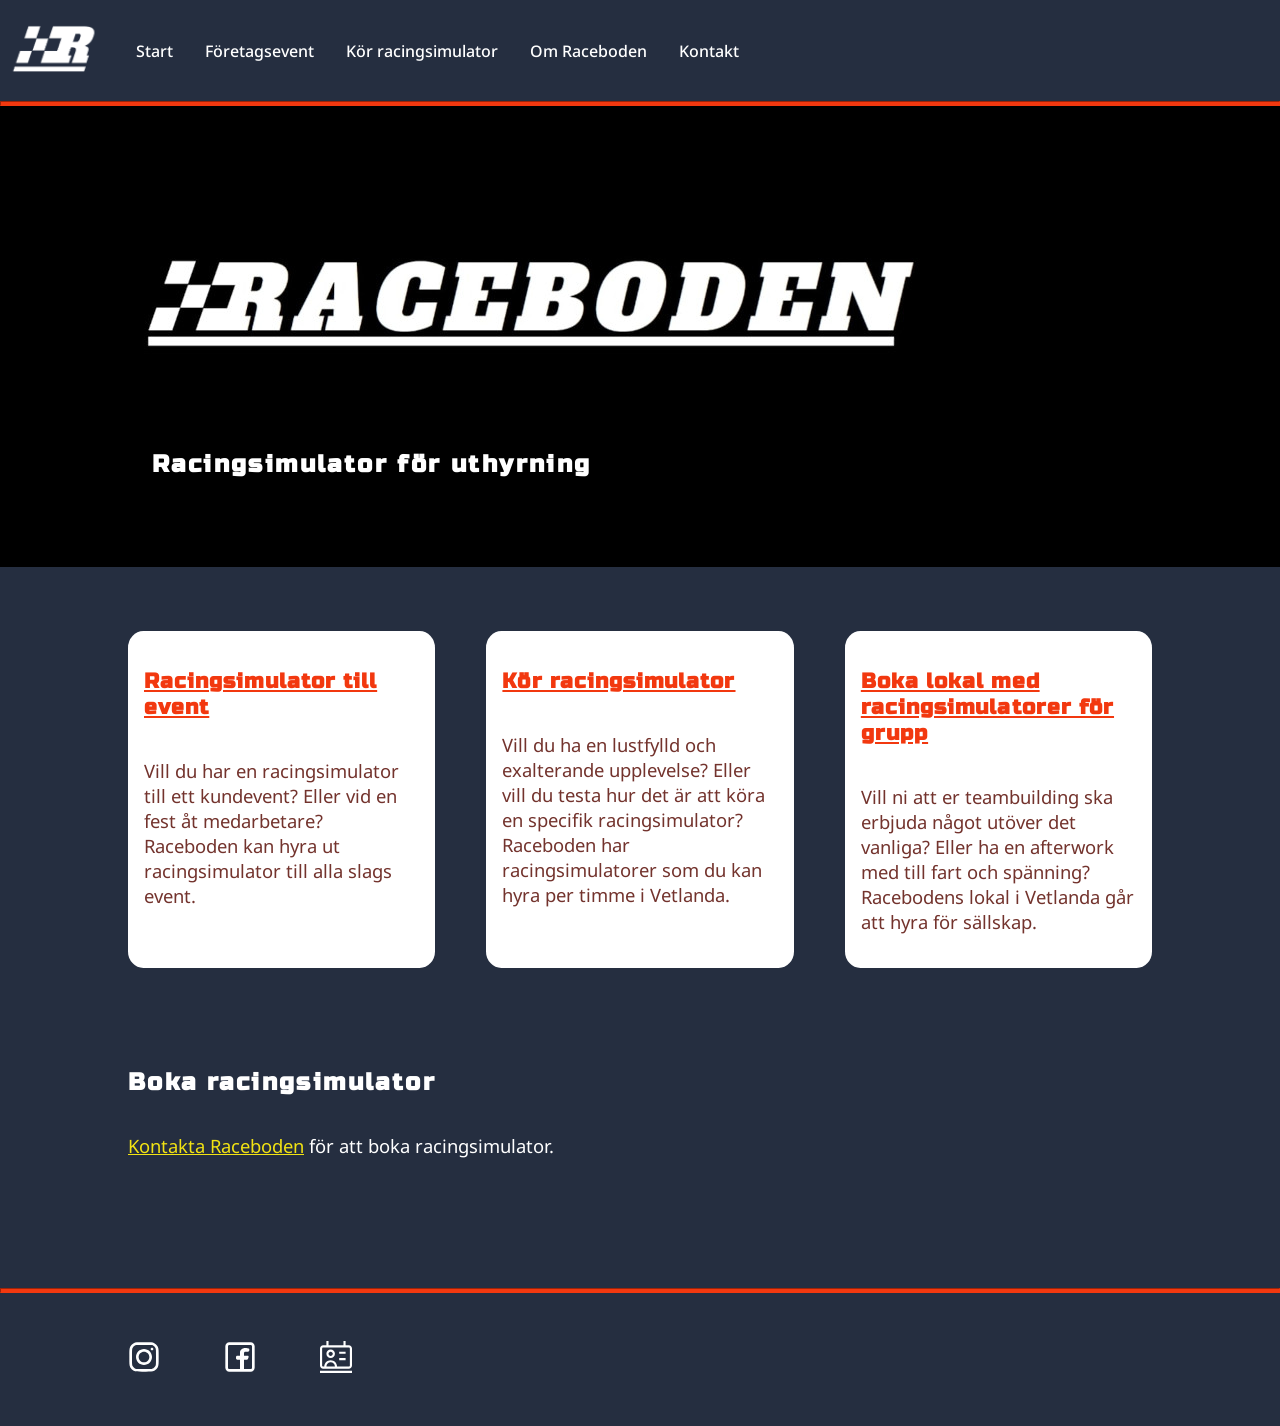
<file: index.html>
<!doctype html>
<html lang="sv">
    <head>
        <meta charset="UTF-8">
        <meta name="viewport" content="width=device-width, initial-scale=1">
        <title>Start Raceboden</title>
        <link rel="stylesheet" href="style.css">
    </head>
    <body>
        <!--skipplänk-->
        <a href="#main-content" class="skip-link">Till innehåll</a>
        <!--skipplänk slut-->

        <!-- Navigationsmeny-->
        <nav>
            <div class="logo">
            <img  src="./images/transparent_background200.png" width="200" height="200" alt="Raceboden">
            </div>
            <ul class="nav">
                <li><a href="./index.html">Start</a></li>
                <li><a href="./foretagsevent.html">Företagsevent</a></li>
                <li><a href="./kor_racingsimulator.html">Kör racingsimulator</a></li>
                <li><a href="./om_raceboden.html">Om Raceboden</a></li>
                <li><a href="./kontakt.html">Kontakt</a></li>
            </ul>
        </nav>
        <hr>
        <!-- Navigationsmeny slut-->

        <!-- Hero -->
        <div class="wrapper">
        <header class="hero" id="main-content">
            <h1><img src="./images/Logga800px.jpg" height="400" width="800" alt="Raceboden"></h1>
            <h2 id="hero-h2">Racingsimulator för uthyrning</h2>
        </header>
        </div>
        <!-- Hero slut-->

        <!-- Innehåll -->
        <main >
            <section>
            <div class="card">
                <h3><a href="./foretagsevent.html">Racingsimulator till event</a></h3>
                <p>
                    Vill du har en racingsimulator till ett kundevent? Eller vid en fest åt medarbetare?
                    Raceboden kan hyra ut racingsimulator till alla slags event. 
                </p>
            </div>
            <div class="card">
                <h3><a href="./kor_racingsimulator.html">Kör racingsimulator</a></h3>
                <p>
                    Vill du ha en lustfylld och exalterande upplevelse? Eller vill du testa hur det är att köra en specifik racingsimulator? 
                    Raceboden har racingsimulatorer som du kan hyra per timme i Vetlanda.
                </p>
            </div>
            <div class="card">
                <h3><a href="./kor_racingsimulator.html">Boka lokal med racingsimulatorer för grupp</a></h3>
                <p>
                    Vill ni att er teambuilding ska erbjuda något utöver det vanliga? Eller ha en afterwork med till fart och spänning? 
                    Racebodens lokal i Vetlanda går att hyra för sällskap. 
                </p>
            </div>
            </section>

            <section>
            <div class="single_card">
                <h2>Boka racingsimulator</h2>
                <p><a href="./kontakt.html">Kontakta Raceboden</a> för att boka racingsimulator.</p>
            </div>
            </section>
        </main>
        <!-- Innehåll slut-->

        <!--Footer-->
        <hr>
        <footer>
        <ul>
            <li><a href="https://www.instagram.com/raceboden/"><img src="./images/instagram-svgrepo-com.svg" alt="Instagram"></a></li>
            <li><a href="https://www.facebook.com/p/Raceboden-61559526594777/?checkpoint_src=any"><img src="./images/facebook-svgrepo-com.svg" alt="Facebook"></a></li>
            <li><a href="./kontakt.html"><img src="./images/contact-svgrepo-com.svg" alt="Kontakt"></a></li>
        </ul>
        </footer>
        <!--Footer-->

    </body>
</html>
</file>
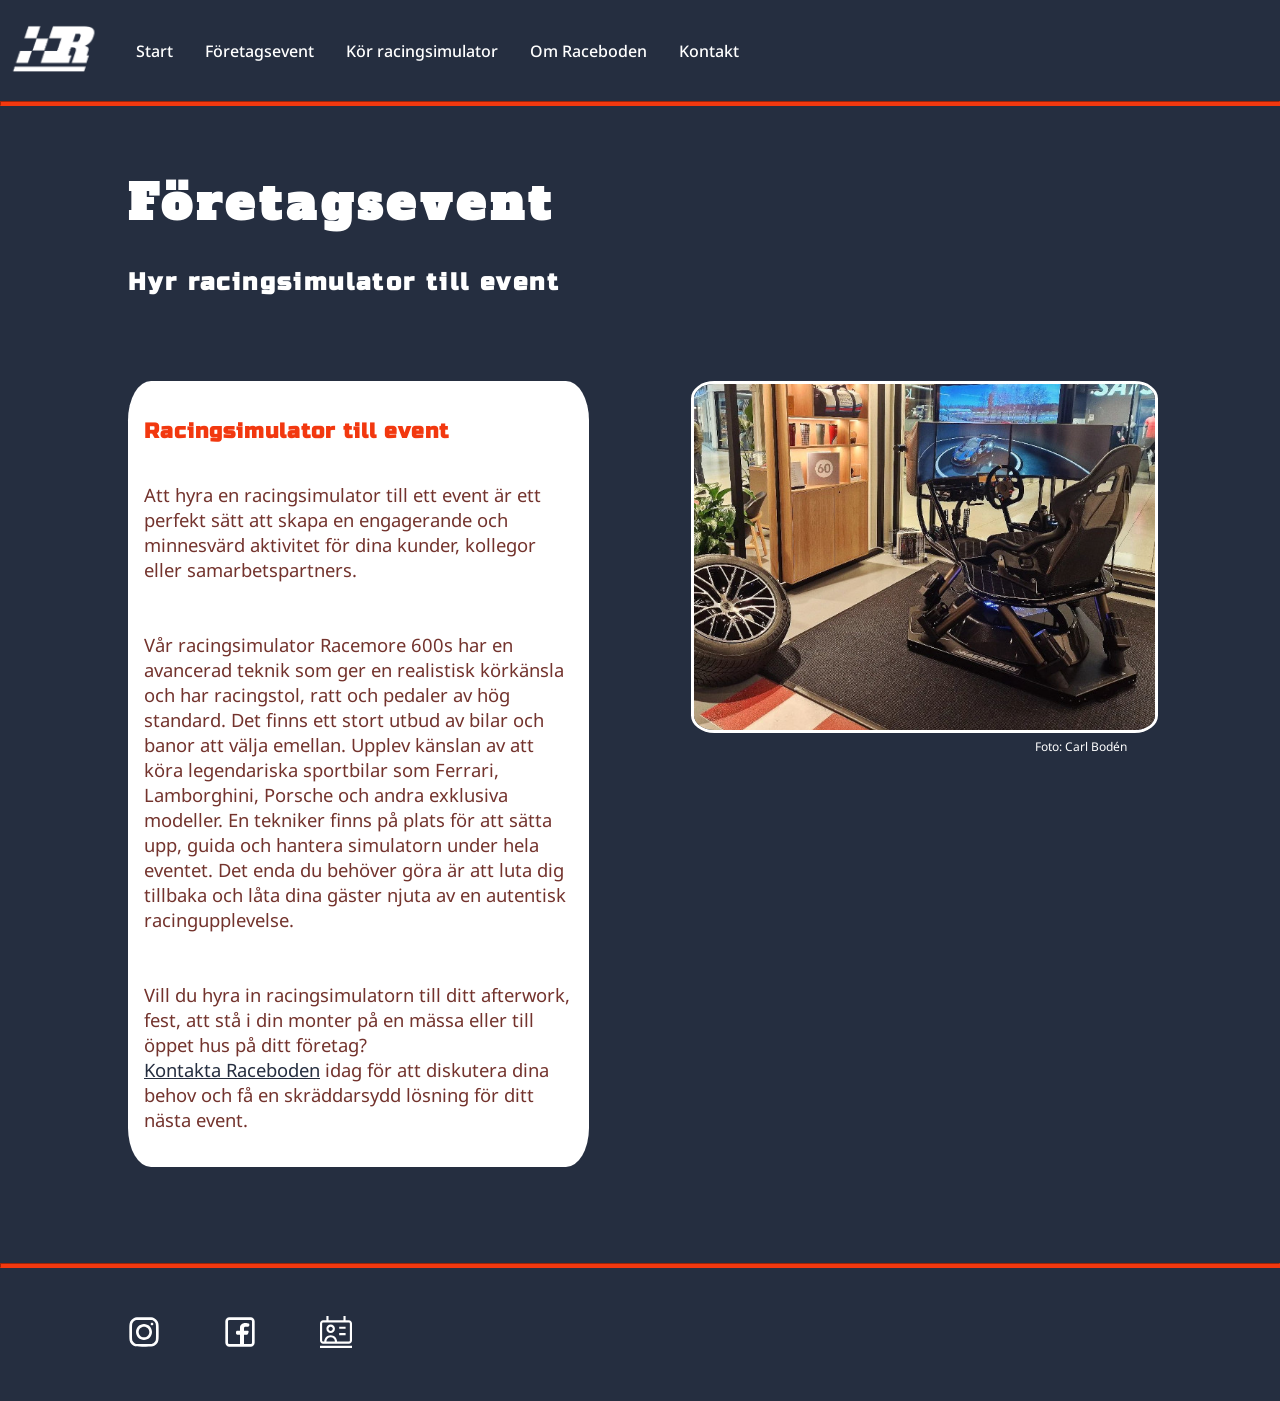
<file: foretagsevent.html>
<!doctype html>
<html lang="sv">
    <head>
        <meta charset="UTF-8">
        <meta name="viewport" content="width=device-width, initial-scale=1">
        <title>Företagsevent Raceboden</title>
        <link rel="stylesheet" href="style.css">
    </head>
    <body>
        <!--skipplänk-->
        <a href="#main-content" class="skip-link">Till innehåll</a>
        <!--skipplänk slut-->

       <!-- Navigationsmeny-->
       <nav>
        <div class="logo">
        <img  src="./images/transparent_background200.png" width="200" height="200" alt="Raceboden">
        </div>
        <div>
        <ul class="nav">
            <li><a href="./index.html">Start</a></li>
            <li><a href="./foretagsevent.html">Företagsevent</a></li>
            <li><a href="./kor_racingsimulator.html">Kör racingsimulator</a></li>
            <li><a href="./om_raceboden.html">Om Raceboden</a></li>
            <li><a href="./kontakt.html">Kontakt</a></li>
        </ul>
        </div>
    </nav>
    <hr>
    <!-- Navigationsmeny slut-->

    <!--header-->
        <header id="main-content">
            <h1>Företagsevent</h1>
            <h2>Hyr racingsimulator till event</h2>
        </header>
    <!--header slut-->

    <!--Innehåll-->
        <main>
            <section>
            <div class="card2">
                <h3>Racingsimulator till event</h3>
                <p>
                    Att hyra en racingsimulator till ett event är ett perfekt sätt att skapa en engagerande och minnesvärd aktivitet för dina kunder, kollegor eller samarbetspartners. 
                </p>
                <p>
                    Vår racingsimulator Racemore 600s har en avancerad teknik som ger en realistisk körkänsla och har racingstol, ratt och pedaler av hög standard. Det finns ett stort utbud av bilar och banor att välja emellan. 
                    Upplev känslan av att köra legendariska sportbilar som Ferrari, Lamborghini, Porsche och andra exklusiva modeller. 
                    En tekniker finns på plats för att sätta upp, guida och hantera simulatorn under hela eventet. Det enda du behöver göra är att luta dig tillbaka och låta dina gäster njuta av en autentisk racingupplevelse.
                </p>
                <p>
                    Vill du hyra in racingsimulatorn till ditt afterwork, fest, att stå i din monter på en mässa eller till öppet hus på ditt företag? 
                    <br><a href="./kontakt.html" class="contact">Kontakta Raceboden</a> idag för att diskutera dina behov och få en skräddarsydd lösning för ditt nästa event.
                </p>
            </div>
            
            <figure>
                <img src="./images/event640px.jpg" height="480" width="640" alt="Simulator uppställd i en monter">
                <figcaption>Foto: Carl Bodén</figcaption>
              </figure>
            </section>
        </main>
    <!--Innehåll slut-->

    <!--Footer-->
        <hr>
        <footer>
            <ul>
                <li><a href="https://www.instagram.com/raceboden/"><img src="./images/instagram-svgrepo-com.svg" alt="Instagram"></a></li>
                <li><a href="https://www.facebook.com/p/Raceboden-61559526594777/?checkpoint_src=any"><img src="./images/facebook-svgrepo-com.svg" alt="Facebook"></a></li>
                <li><a href="./kontakt.html"><img src="./images/contact-svgrepo-com.svg" alt="Kontakt"></a></li>
            </ul>
            </footer>
    <!--Footer slut-->

    </body>
</html>
</file>
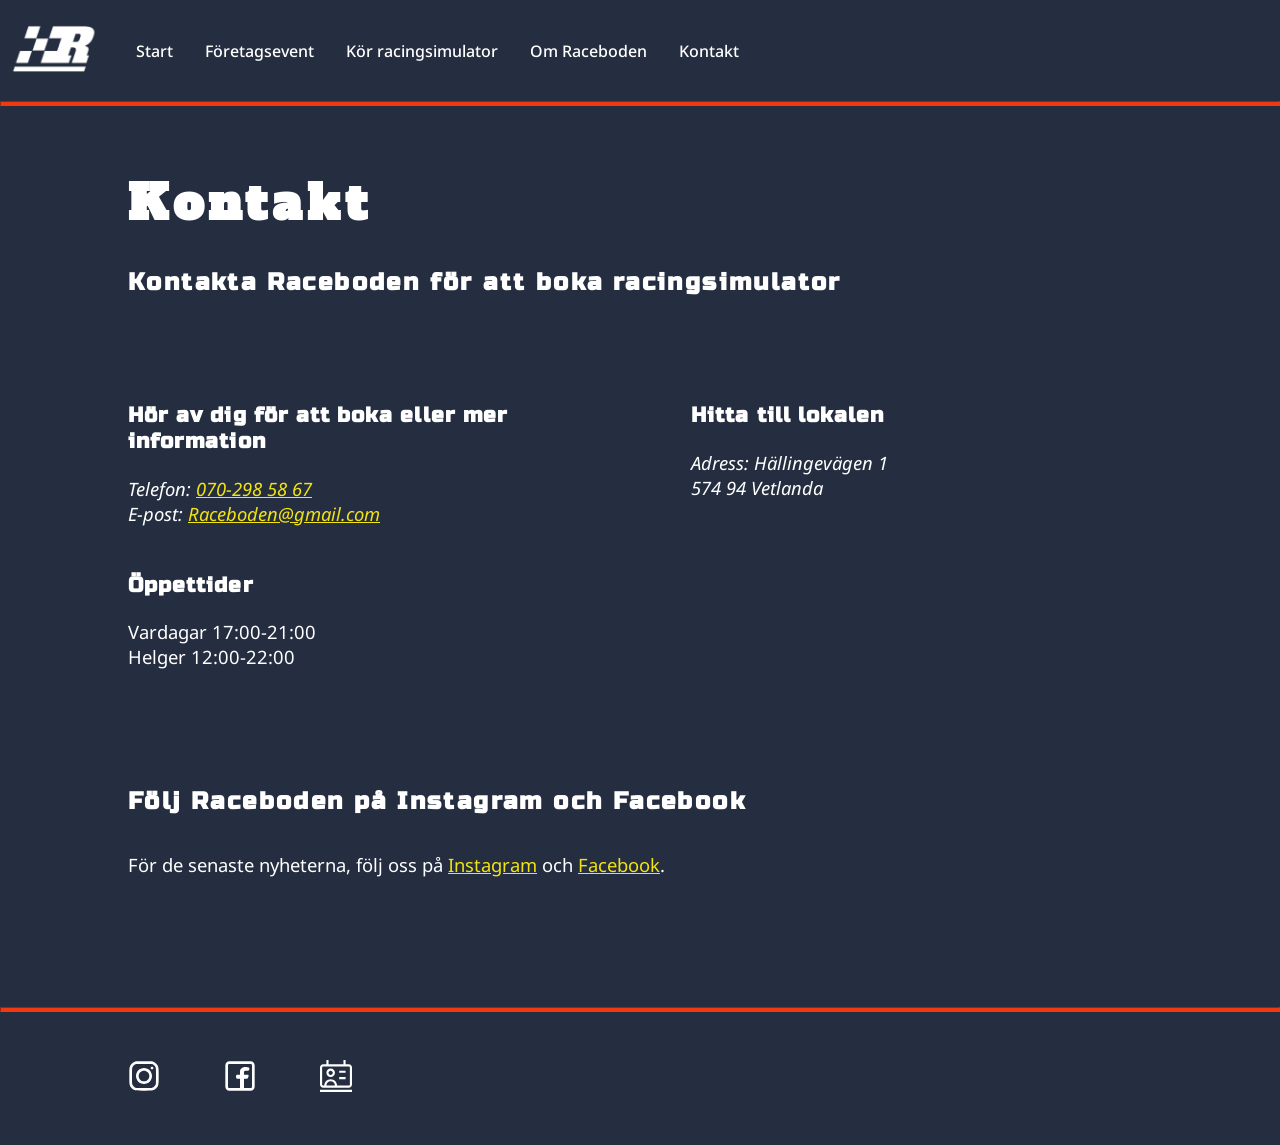
<file: kontakt.html>
<!doctype html>
<html lang="sv">
    <head>
        <meta charset="UTF-8">
        <meta name="viewport" content="width=device-width, initial-scale=1">
        <title>Kontakt</title>
        <link rel="stylesheet" href="style.css">
    </head>
    <body>
        <!--skipplänk-->
        <a href="#main-content" class="skip-link">Till innehåll</a>
        <!--skipplänk slut-->

       <!-- Navigationsmeny-->
       <nav>
        <div class="logo">
        <img  src="./images/transparent_background200.png" width="200" height="200" alt="Raceboden">
        </div>
        <div>
        <ul class="nav">
            <li><a href="./index.html">Start</a></li>
            <li><a href="./foretagsevent.html">Företagsevent</a></li>
            <li><a href="./kor_racingsimulator.html">Kör racingsimulator</a></li>
            <li><a href="./om_raceboden.html">Om Raceboden</a></li>
            <li><a href="./kontakt.html">Kontakt</a></li>
        </ul>
        </div>
    </nav>
    <hr>
    <!-- Navigationsmeny slut-->

    <!--header-->
        <header id="main-content">
            <h1>Kontakt</h1>
            <h2>Kontakta Raceboden för att boka racingsimulator</h2>
        </header>
    <!--header slut-->

    <!--Innehåll-->
        <main>
            <section>
            <div class="adresscard">
                <h3>Hör av dig för att boka eller mer information</h3>
                <address>
                Telefon: <a href="tel:+46702985867">070-298 58 67</a>
                <br>
                E-post: <a href="mailto:Raceboden@gmail.com">Raceboden@gmail.com</a>
                </address>
                
                <br>
                <h3>Öppettider</h3>
                <p>Vardagar 17:00-21:00 <br>
                Helger    12:00-22:00    
                </p>
            </div>
            
            <div class="adresscard">
                <h3>Hitta till lokalen</h3>
                <address>
                Adress: Hällingevägen 1<br>
                574 94 Vetlanda
                </address>
                <br>
                <iframe src="https://www.google.com/maps/embed?pb=!1m18!1m12!1m3!1d3874.441443642085!2d15.006004251677929!3d57.425797921924215!2m3!1f0!2f0!3f0!3m2!1i1024!2i768!4f13.1!3m3!1m2!1s0x465759805d2efe4d%3A0x4378674d64b94e01!2sRaceboden%20%2FSimraceteknik!5e0!3m2!1ssv!2sse!4v1733399798135!5m2!1ssv!2sse" 
                width="640" 
                height="480" 
                style="border: 0;" 
                allowfullscreen="" 
                loading="lazy" 
                referrerpolicy="no-referrer-when-downgrade">
                </iframe>
            </div>
            </section>

            <section>
                <div class="single_card">
                    <h2>Följ Raceboden på Instagram och Facebook</h2>
                    <p>För de senaste nyheterna, följ oss på <a href="https://www.instagram.com/raceboden/">Instagram</a> och
                    <a href="https://www.facebook.com/p/Raceboden-61559526594777/?checkpoint_src=any">Facebook</a>.
                    </p>
                </div>
            </section>
        </main>
    <!--Innehåll slut-->

    <!--Footer-->
        <hr>
        <footer>
            <ul>
                <li><a href="https://www.instagram.com/raceboden/"><img src="./images/instagram-svgrepo-com.svg" alt="Instagram"></a></li>
                <li><a href="https://www.facebook.com/p/Raceboden-61559526594777/?checkpoint_src=any"><img src="./images/facebook-svgrepo-com.svg" alt="Facebook"></a></li>
                <li><a href="./kontakt.html"><img src="./images/contact-svgrepo-com.svg" alt="Kontakt"></a></li>
            </ul>
            </footer>
        <!--Footer slut-->

    </body>
</html>
</file>
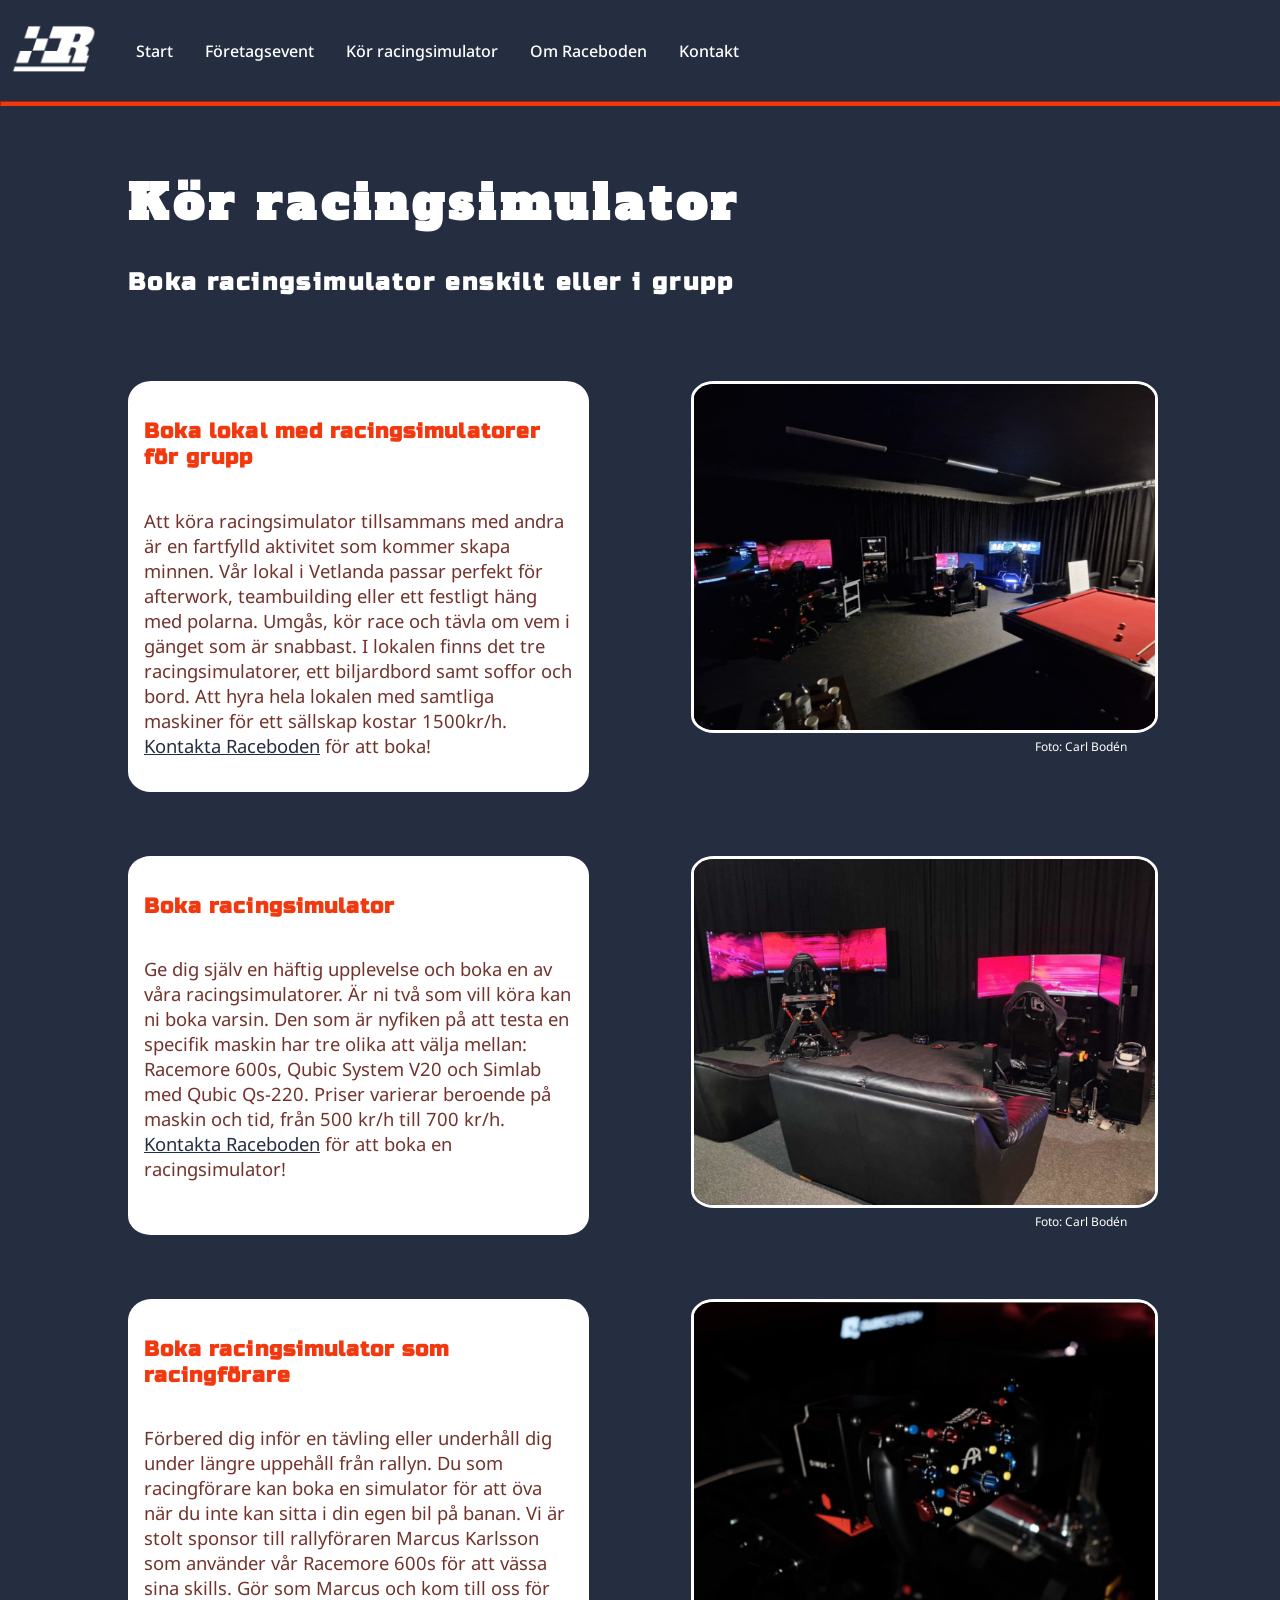
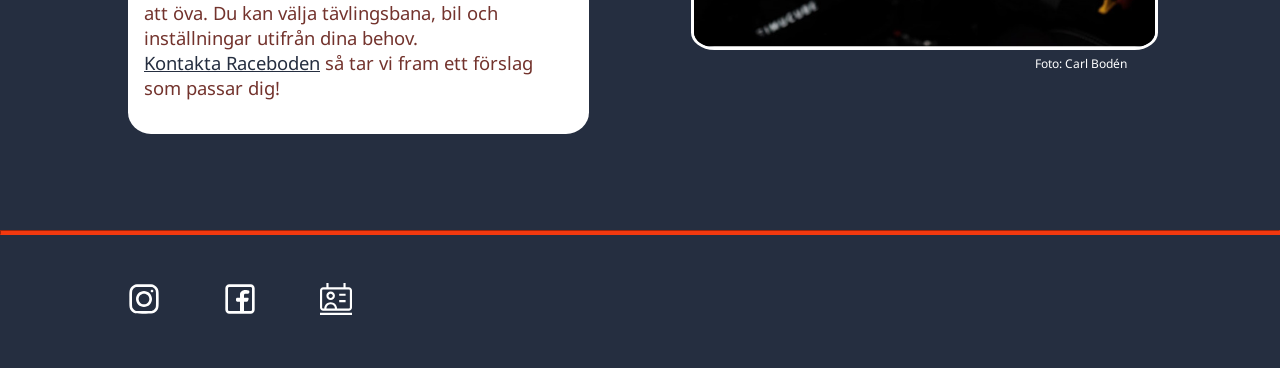
<file: kor_racingsimulator.html>
<!doctype html>
<html lang="sv">
    <head>
        <meta charset="UTF-8">
        <meta name="viewport" content="width=device-width, initial-scale=1">
        <title>Kör racingsimulator Raceboden</title>
        <link rel="stylesheet" href="style.css">
    </head>
    <body>
        <!--skipplänk-->
        <a href="#main-content" class="skip-link">Till innehåll</a>
        <!--skipplänk slut-->

       <!-- Navigationsmeny-->
       <nav>
        <div class="logo">
        <img  src="./images/transparent_background200.png" width="200" height="200" alt="Raceboden">
        </div>
        <div>
        <ul class="nav">
            <li><a href="./index.html">Start</a></li>
            <li><a href="./foretagsevent.html">Företagsevent</a></li>
            <li><a href="./kor_racingsimulator.html">Kör racingsimulator</a></li>
            <li><a href="./om_raceboden.html">Om Raceboden</a></li>
            <li><a href="./kontakt.html">Kontakt</a></li>
        </ul>
        </div>
    </nav>
    <hr>
    <!-- Navigationsmeny slut-->

    <!--header-->
        <header id="main-content">
            <h1>Kör racingsimulator</h1>
            <h2>Boka racingsimulator enskilt eller i grupp</h2>
        </header>
    <!--header slut-->

    <!--Innehåll-->
        <main>
            <section>
            <div class="card2">
                <h3>Boka lokal med racingsimulatorer för grupp</h3>
                <p>
                    Att köra racingsimulator tillsammans med andra är en fartfylld aktivitet som kommer skapa minnen. 
                    Vår lokal i Vetlanda passar perfekt för afterwork, teambuilding eller ett festligt häng med polarna. 
                    Umgås, kör race och tävla om vem i gänget som är snabbast. I lokalen finns det tre racingsimulatorer, ett biljardbord samt soffor och bord. 
                    Att hyra hela lokalen med samtliga maskiner för ett sällskap kostar 1500kr/h. 
                    <br><a href="./kontakt.html" class="contact">Kontakta Raceboden</a> för att boka!
                </p>
            </div>
            <figure>
                <img src="./images/lokal640px.jpg" height="480" width="640" alt="Lokal med tre racingsimulatorer, två soffor och ett biljardbord">
                <figcaption>Foto: Carl Bodén</figcaption>
              </figure>
            </section>

            <section>
            <div class="card2">
                <h3>Boka racingsimulator</h3>
                <p>
                    Ge dig själv en häftig upplevelse och boka en av våra racingsimulatorer. Är ni två som vill köra kan ni boka varsin. 
                    Den som är nyfiken på att testa en specifik maskin har tre olika att välja mellan: Racemore 600s, Qubic System V20 och Simlab med Qubic Qs-220. 
                    Priser varierar beroende på maskin och tid, från 500 kr/h till 700 kr/h. 
                    <br><a href="./kontakt.html" class="contact">Kontakta Raceboden</a> för att boka en racingsimulator!
                </p>
            </div>
            <figure>
                <img src="./images/två_simulatorer640.jpg" height="480" width="640" alt="Två racingsimulatorer">
                <figcaption>Foto: Carl Bodén</figcaption>
              </figure>

            </section>

            <section>
            <div class="card2">
                <h3>Boka racingsimulator som racingförare</h3>
                <p>
                    Förbered dig inför en tävling eller underhåll dig under längre uppehåll från rallyn. Du som racingförare kan boka en simulator för att öva när du inte kan sitta i din egen bil på banan. 
                    Vi är stolt sponsor till rallyföraren Marcus Karlsson som använder vår Racemore 600s för att vässa sina skills. Gör som Marcus och kom till oss för att öva. 
                    Du kan välja tävlingsbana, bil och inställningar utifrån dina behov. 
                    <br><a href="./kontakt.html" class="contact">Kontakta Raceboden</a> så tar vi fram ett förslag som passar dig!
                </p>
            </div>
            <figure>
                <img src="./images/maskindelar_lampor640px.jpg" height="480" width="640" alt="">
                <figcaption>Foto: Carl Bodén</figcaption>
              </figure>

            </section>
        </main>
    <!--Innehåll slut-->

    <!--Footer-->
        <hr>
        <footer>
            <ul>
                <li><a href="https://www.instagram.com/raceboden/"><img src="./images/instagram-svgrepo-com.svg" alt="Instagram"></a></li>
                <li><a href="https://www.facebook.com/p/Raceboden-61559526594777/?checkpoint_src=any"><img src="./images/facebook-svgrepo-com.svg" alt="Facebook"></a></li>
                <li><a href="./kontakt.html"><img src="./images/contact-svgrepo-com.svg" alt="Kontakt"></a></li>
            </ul>
            </footer>
    <!--Footer slut-->

    </body>
</html>
</file>
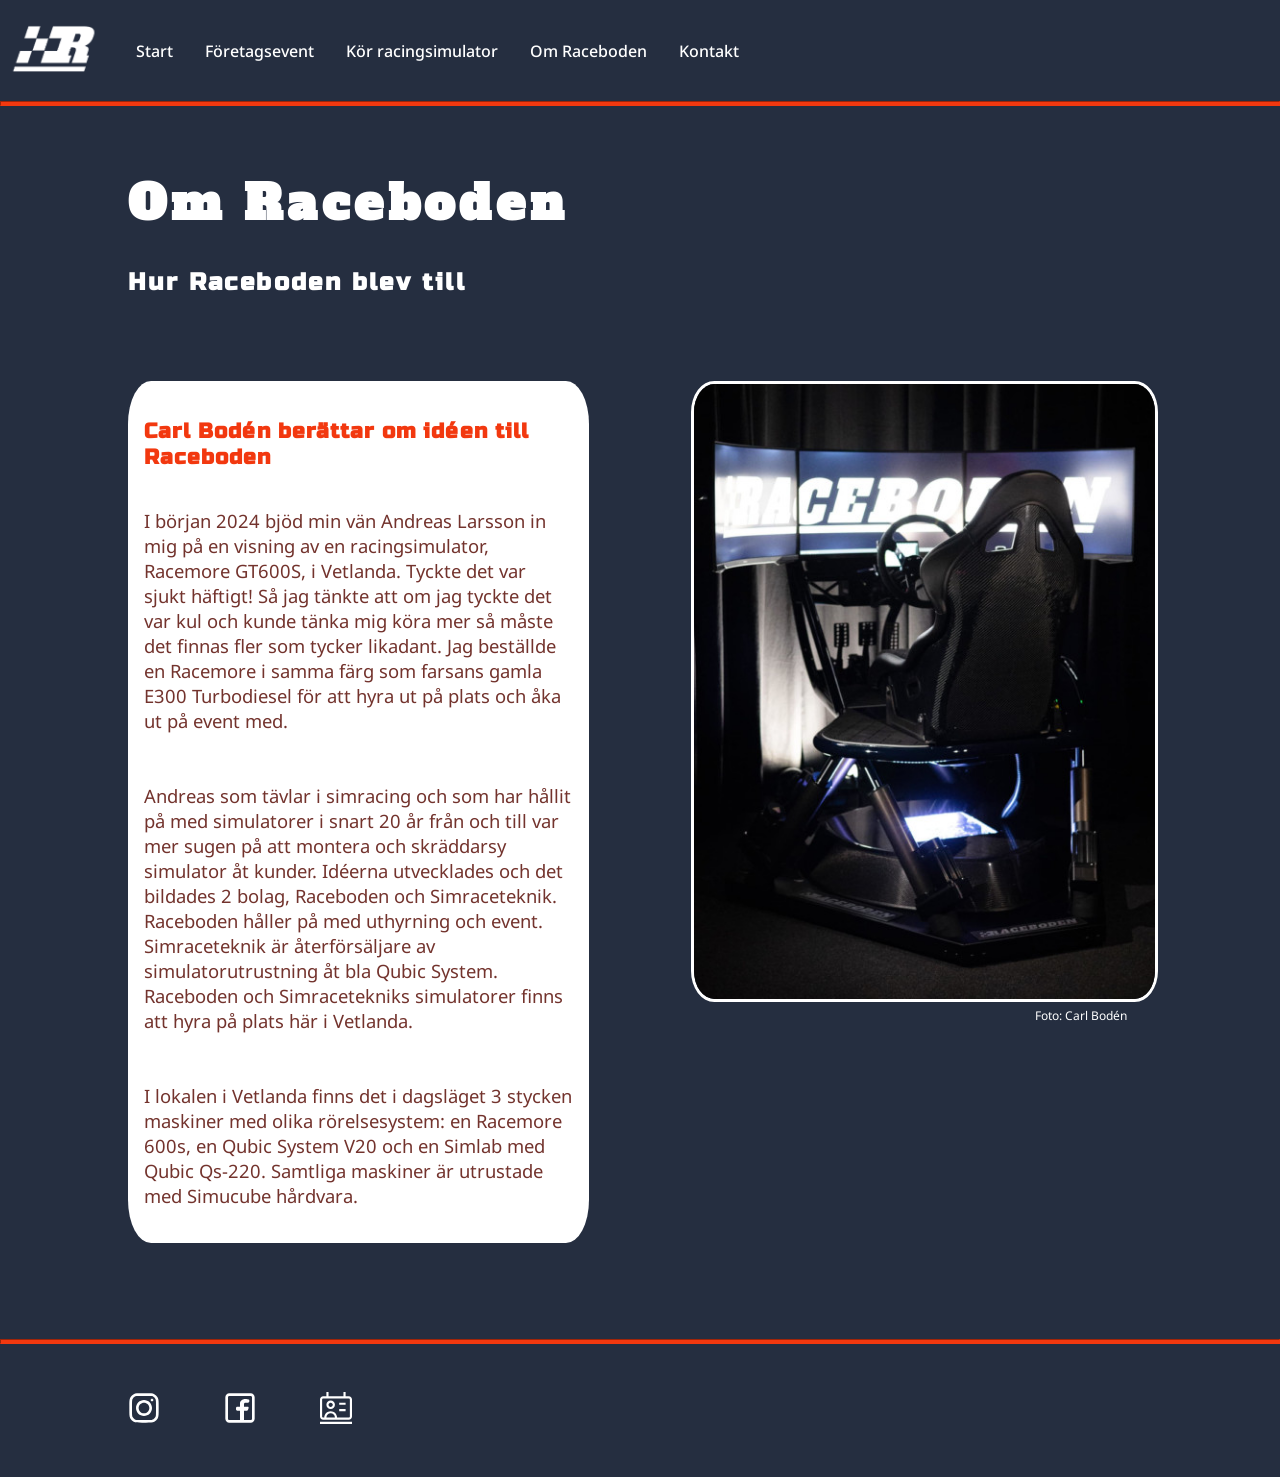
<file: om_raceboden.html>
<!doctype html>
<html lang="sv">
    <head>
        <meta charset="UTF-8">
        <meta name="viewport" content="width=device-width, initial-scale=1">
        <title>Om Raceboden</title>
        <link rel="stylesheet" href="style.css">
    </head>
    <body>
        <!--skipplänk-->
        <a href="#main-content" class="skip-link">Till innehåll</a>
        <!--skipplänk slut-->

       <!-- Navigationsmeny-->
       <nav>
        <div class="logo">
        <img  src="./images/transparent_background200.png" width="200" height="200" alt="Raceboden">
        </div>
        <div>
        <ul class="nav">
            <li><a href="./index.html">Start</a></li>
            <li><a href="./foretagsevent.html">Företagsevent</a></li>
            <li><a href="./kor_racingsimulator.html">Kör racingsimulator</a></li>
            <li><a href="./om_raceboden.html">Om Raceboden</a></li>
            <li><a href="./kontakt.html">Kontakt</a></li>
        </ul>
        </div>
    </nav>
    <hr>
    <!-- Navigationsmeny slut-->

    <!--header-->
        <header id="main-content">
            <h1>Om Raceboden</h1>
            <h2>Hur Raceboden blev till</h2>
        </header>
    <!--header slut-->

    <!--Innehåll-->
        <main>
            <section>
            <div class="card2">
                <h3>Carl Bodén berättar om idéen till Raceboden </h3>
                <p>
                    I början 2024 bjöd min vän Andreas Larsson in mig på en visning av en racingsimulator, Racemore GT600S, i Vetlanda. 
                    Tyckte det var sjukt häftigt! Så jag tänkte att om jag tyckte det var kul och kunde tänka mig köra mer så måste det finnas fler som tycker likadant. 
                    Jag beställde en Racemore i samma färg som farsans gamla E300 Turbodiesel för att hyra ut på plats och åka ut på event med.
                </p>
                <p> 
                    Andreas som tävlar i simracing och som har hållit på med simulatorer i snart 20 år från och till var mer sugen på att montera och skräddarsy simulator åt kunder. 
                    Idéerna utvecklades och det bildades 2 bolag, Raceboden och Simraceteknik. Raceboden håller på med uthyrning och event. Simraceteknik är återförsäljare av simulatorutrustning åt bla Qubic System.
                    Raceboden och Simracetekniks simulatorer finns att hyra på plats här i Vetlanda.                     
                </p>
                <p>
                    I lokalen i Vetlanda finns det i dagsläget 3 stycken maskiner med olika rörelsesystem: 
                    en Racemore 600s, en Qubic System V20 och en Simlab med Qubic Qs-220. 
                    Samtliga maskiner är utrustade med Simucube hårdvara.
                </p>
            </div>
            <figure>
                <img src="./images/Simulator480.jpg" height="680" width="480" alt="Racingsimulator med skärmar framför">
                <figcaption>Foto: Carl Bodén</figcaption>
              </figure>

            </section>
        </main>
    <!--Innehåll-->

    <!--Footer-->
        <hr>
        <footer>
            <ul>
                <li><a href="https://www.instagram.com/raceboden/"><img src="./images/instagram-svgrepo-com.svg" alt="Instagram"></a></li>
                <li><a href="https://www.facebook.com/p/Raceboden-61559526594777/?checkpoint_src=any"><img src="./images/facebook-svgrepo-com.svg" alt="Facebook"></a></li>
                <li><a href="./kontakt.html"><img src="./images/contact-svgrepo-com.svg" alt="Kontakt"></a></li>
            </ul>
            </footer>
    <!--Footer slut-->

    </body> 
</html>
</file>
<file: style.css>
@import 
url('https://fonts.googleapis.com/css2?family=Alfa+Slab+One&family=Noto+Sans:ital,wght@0,100..900;1,100..900&family=Open+Sans:ital,wght@0,300..800;1,300..800&family=Russo+One&display=swap');

/*Allmän styling*/
img , iframe{
    max-width: 100%;
    height: auto;
    }

html, body {
        margin: 0;
        padding: 0;
        overflow-x: hidden; 
    }

body{
    background-color:#252E40;
    color: #fff;
    margin: 0;
    font-family: "Noto Sans", serif;
    width: 100%;
}

h1{
    font-family: "Alfa Slab One", serif;
    font-size: 3rem;
    letter-spacing: 0.1em;
}

h2{
font-family:"Russo One", serif; 
letter-spacing: 0.1em; 
font-size: 1.5rem;
}

a{
    color: #F2E313;
}

a:focus-visible{
   outline: 3px solid  #FFFFFF;
   outline-offset: 3px;
  }

hr{
    margin: 0;
    height: 3px;
    background-color: #F2380F;
    border-color: #F2380F;
}
/*Allmän styling slut*/

/*skipplänk*/
.skip-link {
  position: absolute;
  top: 3px;
  left: 10%;
  transform: translateY(-100%);
  background-color: #252E40;
  color: #F2E313;
  padding: 0.5em 0.5em;
  text-decoration: none;
  font-size: 1em;
  font-weight: 500;
  transition: transform 0.3s;
}

.skip-link:focus {
  transform: translateY(0);
  outline: 3px solid #fff;
}
/*skipplänk slut*/


/* navigationsmeny*/
    nav{
    width: 100%;
    display: flex;
    align-items: center;
    padding: 0 0 0 0.5em;
    margin: 0;
    background-color: #252E40;
    } 

  .nav{
    display: flex;
    list-style-type: none;
    padding: 0;
  }

  .nav li {
    margin-right: 2em; 
  }

  .nav a{
    text-decoration: none;
    color: #fff;
    font-size: 1em;
    font-weight: 500;
  }

 .logo {
    width: 10%
  }

 .logo img{
    width: 75%;
    height: auto;
 }
 /* navigationsmeny slut*/

/* hero */
 .wrapper{
    width: 100%;
    background-color: black;
    margin: 0;
    padding: 0;
 }

 .hero{
    width: 80%;
    margin: auto;
    padding: 4em 0 4em 0em;
 }

 #hero-h2{
    margin: 1em;
 }
 /* hero slut*/

 /* Innehåll*/
main{
    width: 80%;
    margin: auto;
    padding: 2em 0 2em 0; 
}

header{
    width: 80%;
    margin: auto;
    padding-top: 2em; 
}

section{
    display: flex;
    justify-content: space-between;
    padding-bottom: 2em;
    margin: 2em 0 2em 0;
    width: 100%;
}

/*Första sidan*/
.card{
background-color: #fff;
width: 30%;
min-width: 250px;
font-size: 1.15em;
border-radius: 5%;
}

.card h3 {
    padding: 1rem 1rem 0 1rem;
    font-family:"Russo One", serif;
    font-size: 1.15em;
    letter-spacing: 0.05em;
}

.card a {
    color: #F2380F;
}

.card a:focus-visible{
    outline: 3px solid  #73332D;
}

.card p {
padding: 1rem;
color: #73332D;
}

.single_card{
    font-size: 1.15em; 
}

.single_card h2 {
    padding: 1rem 1rem 0 0;
}

.single_card p{
    padding: 1rem 0 1rem 0;
}
/*Första sidan slut*/

/*Undersidor*/
.card2{
    background-color: #fff;
    color: #73332D;
    width: 45%;
    min-width: 295px;
    font-size: 1.15em;
    border-radius: 5%;  
}

.card2 p {
    padding: 1rem;
    color: #73332D;
}

.card2 h3 {
        color: #F2380F;
        padding: 1rem 1rem 0 1rem;
        font-family:"Russo One", serif;
        font-size: 1.15em;
        letter-spacing: 0.05em;
        }

.contact{
  color: #252E40
}

figure{
    width: 45%;
    min-width: 295px; 
    height: fit-content;
    padding: 0;
    margin: 0;
    display: flex;
    flex-direction: column;
    justify-content: center;
}

figure img{
border: 3px solid #fff;
border-radius: 5%;
margin: auto;
}

figcaption{
    color: #fff;
    font-size: 0.75em;
    text-align: end;
    margin-right: 20px;
    padding: 5px;
}

.adresscard{
    width: 45%;
    min-width: 295px;
    font-size: 1.15em;  
}

.adresscard h3{
    font-family:"Russo One", serif;
    font-size: 1.15em;
    letter-spacing: 0.05em;
}

/*Undersidor slut*/

 /* Innehåll slut*/


  /* Footer */
  footer{
    width: 80%;
    margin: auto; 
    padding: 2em 0 2em 0;
  }

  footer ul{
    display: flex;
    align-items: center;
    padding: 0;
  }

  footer li {
    margin-right: 4em; 
    list-style-type: none;
  }

  footer img{
    height: 2em;
  }
  /* Footer slut*/


/*Anpassning surfplattor och mindre*/
  @media screen and (max-width: 992px){
   
    main{
        width: 95%;
        padding: 1em 1em 1em 1em; 
        
    }

    header{
        width: 95%;
        padding: 2em 2em 0 2em;
        margin: 0; 
    }

    footer{
        width: 95%;
        margin: auto; 
        padding: 2em 0 2em 2em;
      }

    nav li {
        margin-right: 0.5em; 
        font-weight: normal;
      }

    h2{
        margin-right: 1.5em;
        }

    .hero{
        width: 100%;
        margin: 0 2em 0 0;
        padding: 4em 0 4em 0;
     }

    .card{
        width: 30%;
        min-width: 100px;
        font-size: 1rem;
        }

    .card h3 {
            padding: 1rem 1rem 0 1rem;
            font-size: 1rem;
            letter-spacing: 0.025em;
          }

    .logo img{
            width: 90%;
            height: auto;
      }

    .card2{
            width: 45%;
            min-width: 100px;
            font-size: 1rem;
      }

    .card2 h3 {
            padding: 1rem 1rem 0 1rem;
            font-size: 1rem;
            letter-spacing: 0.025em;
      }  

    .adresscard, .single_card{
        font-size: 1rem;  
    }

    .adresscard h3{
        font-size: 1rem;      
        } 

  }
  /*Anpassning surfplattor och mindre slut*/


/*Anpassning mobil*/
  @media screen and (max-width: 768px){
    nav{
        display: flex;
        justify-content: space-between;
    }

    .nav{
        flex-direction: column;
        margin-right: 2rem;
      }

      .logo {
        width: 25%
      }

      .logo img{
        width: 70%;
        height: auto;
     }

     h1{
        font-size: 2rem;
     }

     main{
        padding:0;
     }

     section, header{
        display: flex;
        flex-direction: column;
        margin: 1rem;
     }

     header{
        padding: 0.5rem;
     }

    .card{
        width: 90%;
        min-width: 100px;
        max-width: 400px;
        margin-top: 2rem;
        margin-bottom: 2rem;
        }

    .card2, figure, .single_card, .adresscard{
            width: 90%;
            min-width: 100px;
            margin-top: 2rem;
            margin-bottom: 2rem;
            }
    
    footer{
        display: flex;
    }

    footer img{
        height: 1.5em;
        padding: 0.5rem 0 1rem 0;
    }
  }


  @media only screen and (max-width: 600px) {
    h1{
        font-size: 1.5rem;
    }

    h2{
        font-size: 1rem;
    }
  }
  /*Anpassning mobil slut*/
</file>
